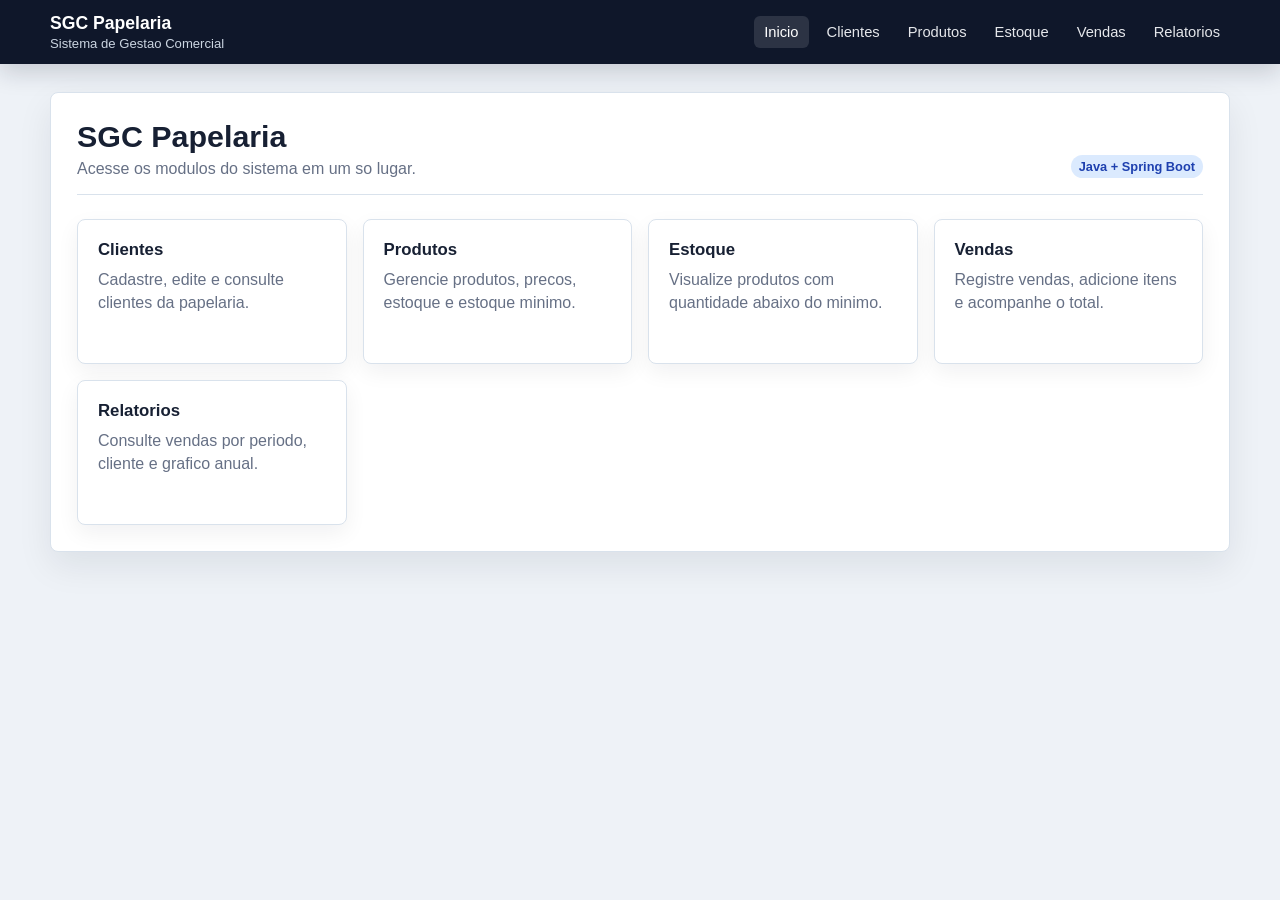
<file: index.html>
<!DOCTYPE html>
<html lang="pt-BR">
<head>
    <meta charset="UTF-8">
    <meta name="viewport" content="width=device-width, initial-scale=1.0">
    <title>SGC Papelaria</title>
    <link rel="stylesheet" href="styles.css">
</head>
<body>
<header class="app-topbar">
    <div class="app-topbar-inner">
        <a class="brand" href="index.html">
            <strong>SGC Papelaria</strong>
            <span>Sistema de Gestao Comercial</span>
        </a>
        <nav class="app-nav">
            <a class="active" href="index.html">Inicio</a>
            <a href="clientes.html">Clientes</a>
            <a href="frontend-produto/produtos.html">Produtos</a>
            <a href="frontend-produto/estoque.html">Estoque</a>
            <a href="frontend/vendas/vendas.html">Vendas</a>
            <a href="frontend/relatorios/relatorios.html">Relatorios</a>
        </nav>
    </div>
</header>

<main class="container">
    <section class="page-header">
        <div>
            <h1>SGC Papelaria</h1>
            <p>Acesse os modulos do sistema em um so lugar.</p>
        </div>
        <span class="badge">Java + Spring Boot</span>
    </section>

    <section class="home-grid">
        <a class="home-card" href="clientes.html">
            <strong>Clientes</strong>
            <span>Cadastre, edite e consulte clientes da papelaria.</span>
        </a>

        <a class="home-card" href="frontend-produto/produtos.html">
            <strong>Produtos</strong>
            <span>Gerencie produtos, precos, estoque e estoque minimo.</span>
        </a>

        <a class="home-card" href="frontend-produto/estoque.html">
            <strong>Estoque</strong>
            <span>Visualize produtos com quantidade abaixo do minimo.</span>
        </a>

        <a class="home-card" href="frontend/vendas/vendas.html">
            <strong>Vendas</strong>
            <span>Registre vendas, adicione itens e acompanhe o total.</span>
        </a>

        <a class="home-card" href="frontend/relatorios/relatorios.html">
            <strong>Relatorios</strong>
            <span>Consulte vendas por periodo, cliente e grafico anual.</span>
        </a>
    </section>
</main>
</body>
</html>
</file>
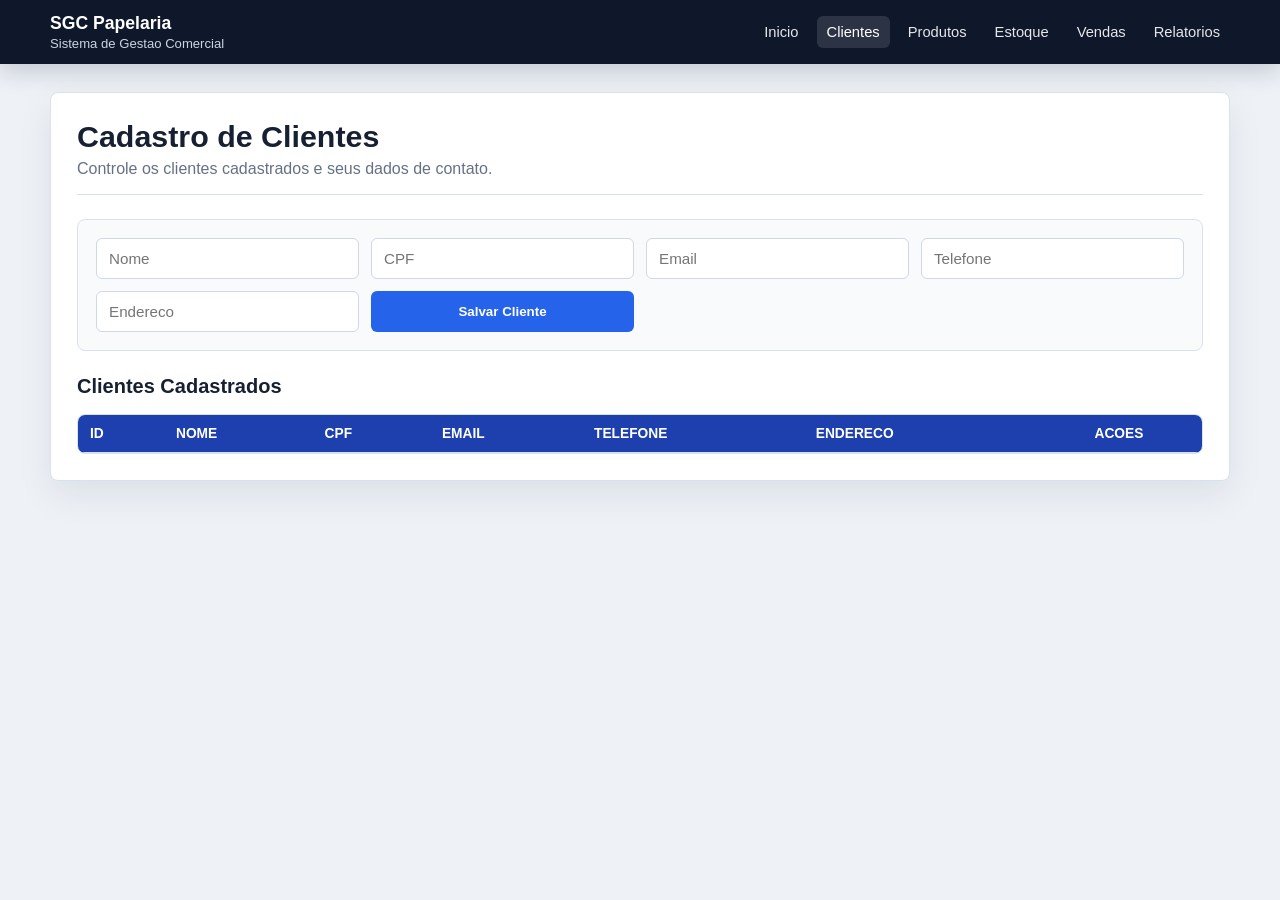
<file: clientes.html>
<!DOCTYPE html>
<html lang="pt-BR">
<head>
    <meta charset="UTF-8">
    <meta name="viewport" content="width=device-width, initial-scale=1.0">
    <title>SGC Papelaria - Clientes</title>
    <link rel="stylesheet" href="styles.css">
    <link rel="stylesheet" href="clientes.css">
</head>
<body>
<header class="app-topbar">
    <div class="app-topbar-inner">
        <a class="brand" href="index.html">
            <strong>SGC Papelaria</strong>
            <span>Sistema de Gestao Comercial</span>
        </a>
        <nav class="app-nav">
            <a href="index.html">Inicio</a>
            <a class="active" href="clientes.html">Clientes</a>
            <a href="frontend-produto/produtos.html">Produtos</a>
            <a href="frontend-produto/estoque.html">Estoque</a>
            <a href="frontend/vendas/vendas.html">Vendas</a>
            <a href="frontend/relatorios/relatorios.html">Relatorios</a>
        </nav>
    </div>
</header>

<main class="container">
    <section class="page-header">
        <div>
            <h1>Cadastro de Clientes</h1>
            <p>Controle os clientes cadastrados e seus dados de contato.</p>
        </div>
    </section>

    <form id="formCliente" class="form-grid panel">
        <input type="hidden" id="id">
        <input type="text" id="nome" placeholder="Nome" required>
        <input type="text" id="cpf" placeholder="CPF" required>
        <input type="email" id="email" placeholder="Email" required>
        <input type="text" id="telefone" placeholder="Telefone">
        <input type="text" id="endereco" placeholder="Endereco">
        <button type="submit">Salvar Cliente</button>
    </form>

    <h2>Clientes Cadastrados</h2>
    <div class="table-wrap">
        <table>
            <thead>
                <tr>
                    <th>ID</th>
                    <th>Nome</th>
                    <th>CPF</th>
                    <th>Email</th>
                    <th>Telefone</th>
                    <th>Endereco</th>
                    <th>Acoes</th>
                </tr>
            </thead>
            <tbody id="tabelaClientes"></tbody>
        </table>
    </div>
</main>

<script src="clientes.js"></script>
</body>
</html>
</file>
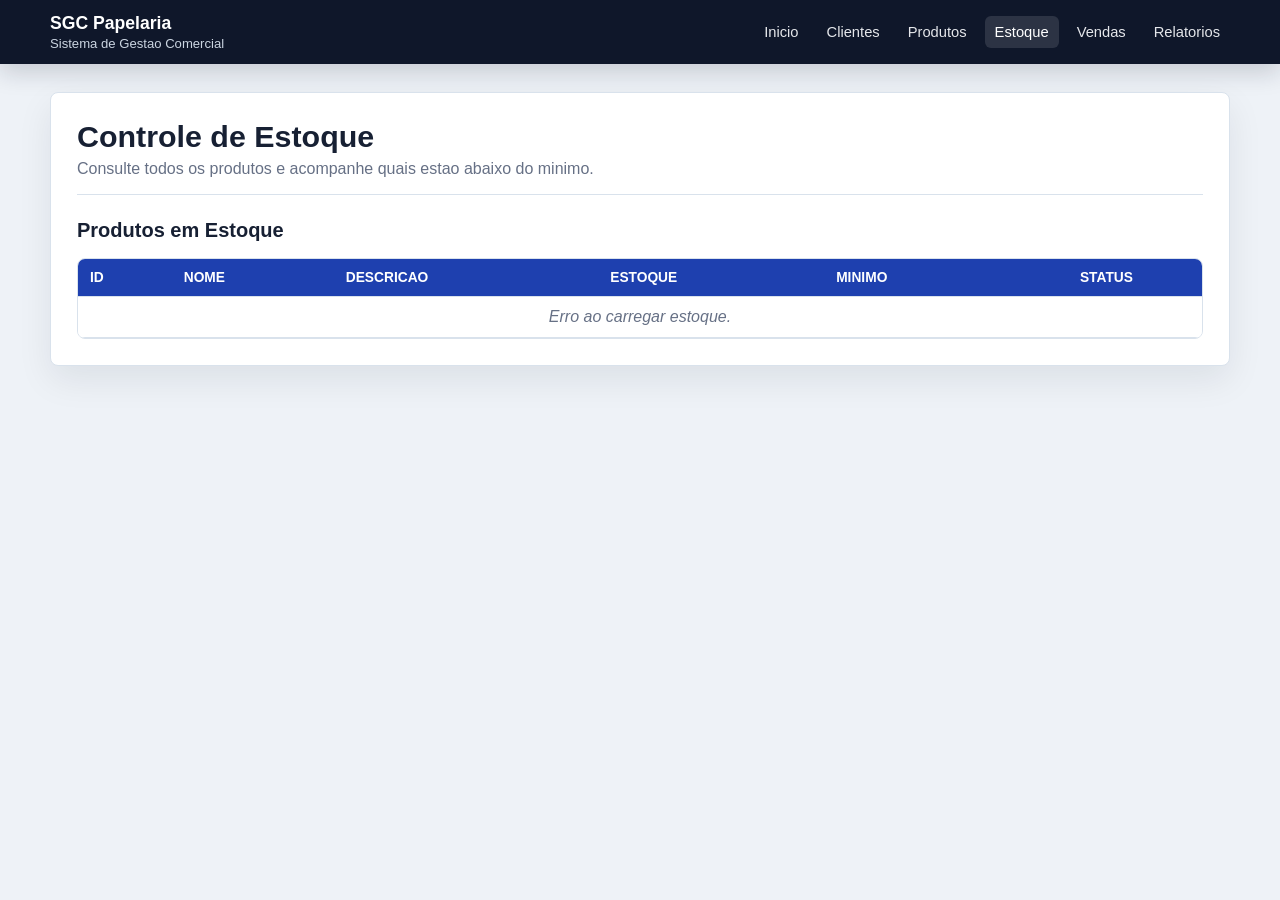
<file: frontend-produto/estoque.html>
<!DOCTYPE html>
<html lang="pt-BR">
<head>
    <meta charset="UTF-8">
    <meta name="viewport" content="width=device-width, initial-scale=1.0">
    <title>SGC Papelaria - Estoque</title>
    <link rel="stylesheet" href="../styles.css">
    <link rel="stylesheet" href="estoque.css">
</head>
<body>
<header class="app-topbar">
    <div class="app-topbar-inner">
        <a class="brand" href="../index.html">
            <strong>SGC Papelaria</strong>
            <span>Sistema de Gestao Comercial</span>
        </a>
        <nav class="app-nav">
            <a href="../index.html">Inicio</a>
            <a href="../clientes.html">Clientes</a>
            <a href="produtos.html">Produtos</a>
            <a class="active" href="estoque.html">Estoque</a>
            <a href="../frontend/vendas/vendas.html">Vendas</a>
            <a href="../frontend/relatorios/relatorios.html">Relatorios</a>
        </nav>
    </div>
</header>

<main class="container-produtos">
    <section class="page-header">
        <div>
            <h1>Controle de Estoque</h1>
            <p>Consulte todos os produtos e acompanhe quais estao abaixo do minimo.</p>
        </div>
    </section>

    <h2>Produtos em Estoque</h2>
    <div class="table-wrap">
        <table class="tabela-produtos">
            <thead>
                <tr>
                    <th>ID</th>
                    <th>Nome</th>
                    <th>Descricao</th>
                    <th>Estoque</th>
                    <th>Minimo</th>
                    <th>Status</th>
                </tr>
            </thead>
            <tbody id="tabela-estoque"></tbody>
        </table>
    </div>
</main>

<script src="estoque.js"></script>
</body>
</html>
</file>
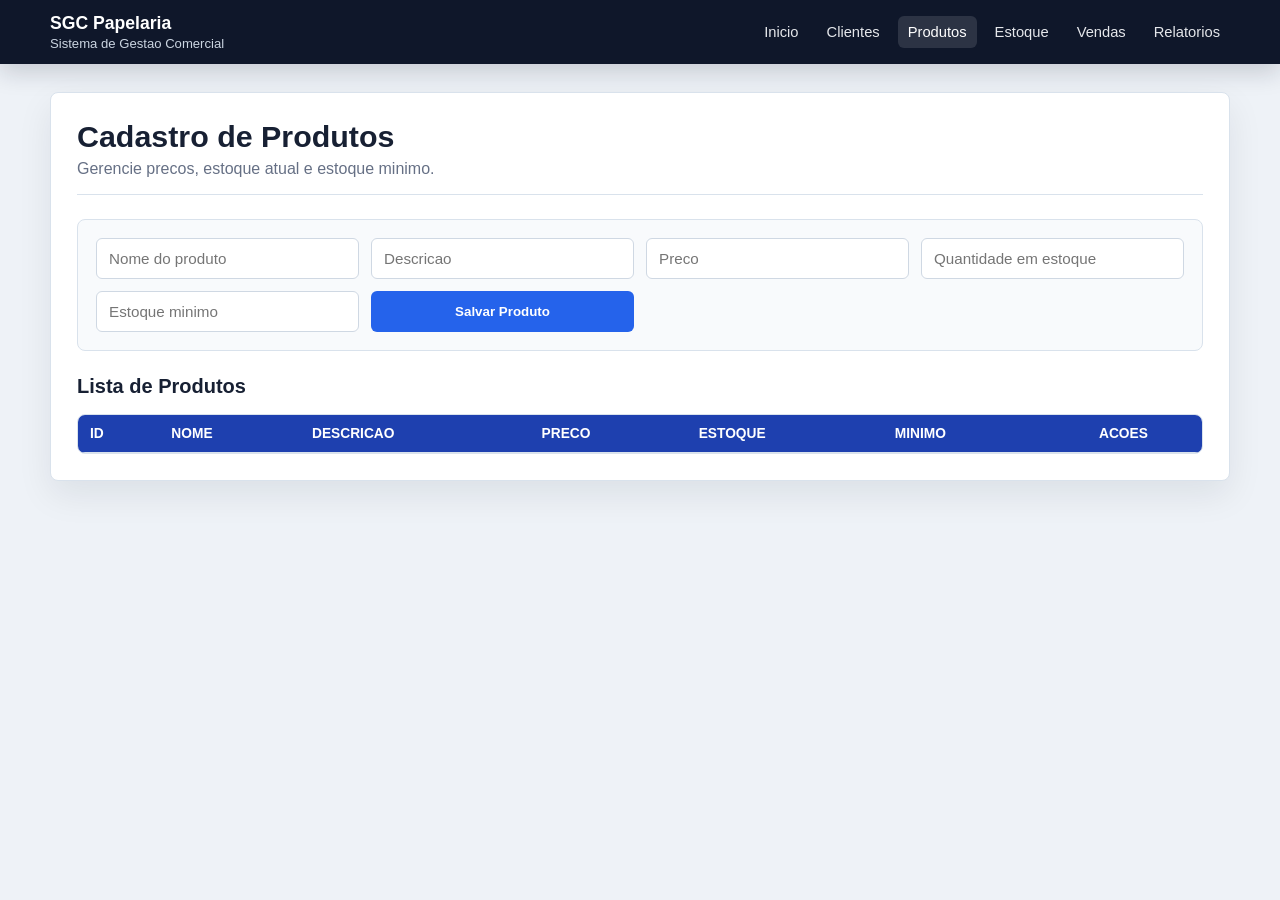
<file: frontend-produto/produtos.html>
<!DOCTYPE html>
<html lang="pt-BR">
<head>
    <meta charset="UTF-8">
    <meta name="viewport" content="width=device-width, initial-scale=1.0">
    <title>SGC Papelaria - Produtos</title>
    <link rel="stylesheet" href="../styles.css">
    <link rel="stylesheet" href="produtos.css">
</head>
<body>
<header class="app-topbar">
    <div class="app-topbar-inner">
        <a class="brand" href="../index.html">
            <strong>SGC Papelaria</strong>
            <span>Sistema de Gestao Comercial</span>
        </a>
        <nav class="app-nav">
            <a href="../index.html">Inicio</a>
            <a href="../clientes.html">Clientes</a>
            <a class="active" href="produtos.html">Produtos</a>
            <a href="estoque.html">Estoque</a>
            <a href="../frontend/vendas/vendas.html">Vendas</a>
            <a href="../frontend/relatorios/relatorios.html">Relatorios</a>
        </nav>
    </div>
</header>

<main class="container-produtos">
    <section class="page-header">
        <div>
            <h1>Cadastro de Produtos</h1>
            <p>Gerencie precos, estoque atual e estoque minimo.</p>
        </div>
    </section>

    <form id="form-produto" class="form-produto form-grid panel">
        <input type="hidden" id="id">
        <input type="text" id="nome" placeholder="Nome do produto" required>
        <input type="text" id="descricao" placeholder="Descricao" required>
        <input type="number" id="preco" placeholder="Preco" step="0.01" min="0" required>
        <input type="number" id="quantidadeEstoque" placeholder="Quantidade em estoque" min="0" required>
        <input type="number" id="estoqueMinimo" placeholder="Estoque minimo" min="0" required>
        <button type="submit" class="btn-salvar">Salvar Produto</button>
    </form>

    <h2>Lista de Produtos</h2>
    <div class="table-wrap">
        <table class="tabela-produtos">
            <thead>
                <tr>
                    <th>ID</th>
                    <th>Nome</th>
                    <th>Descricao</th>
                    <th>Preco</th>
                    <th>Estoque</th>
                    <th>Minimo</th>
                    <th>Acoes</th>
                </tr>
            </thead>
            <tbody id="tabela-produtos"></tbody>
        </table>
    </div>
</main>

<script src="produtos.js"></script>
</body>
</html>
</file>
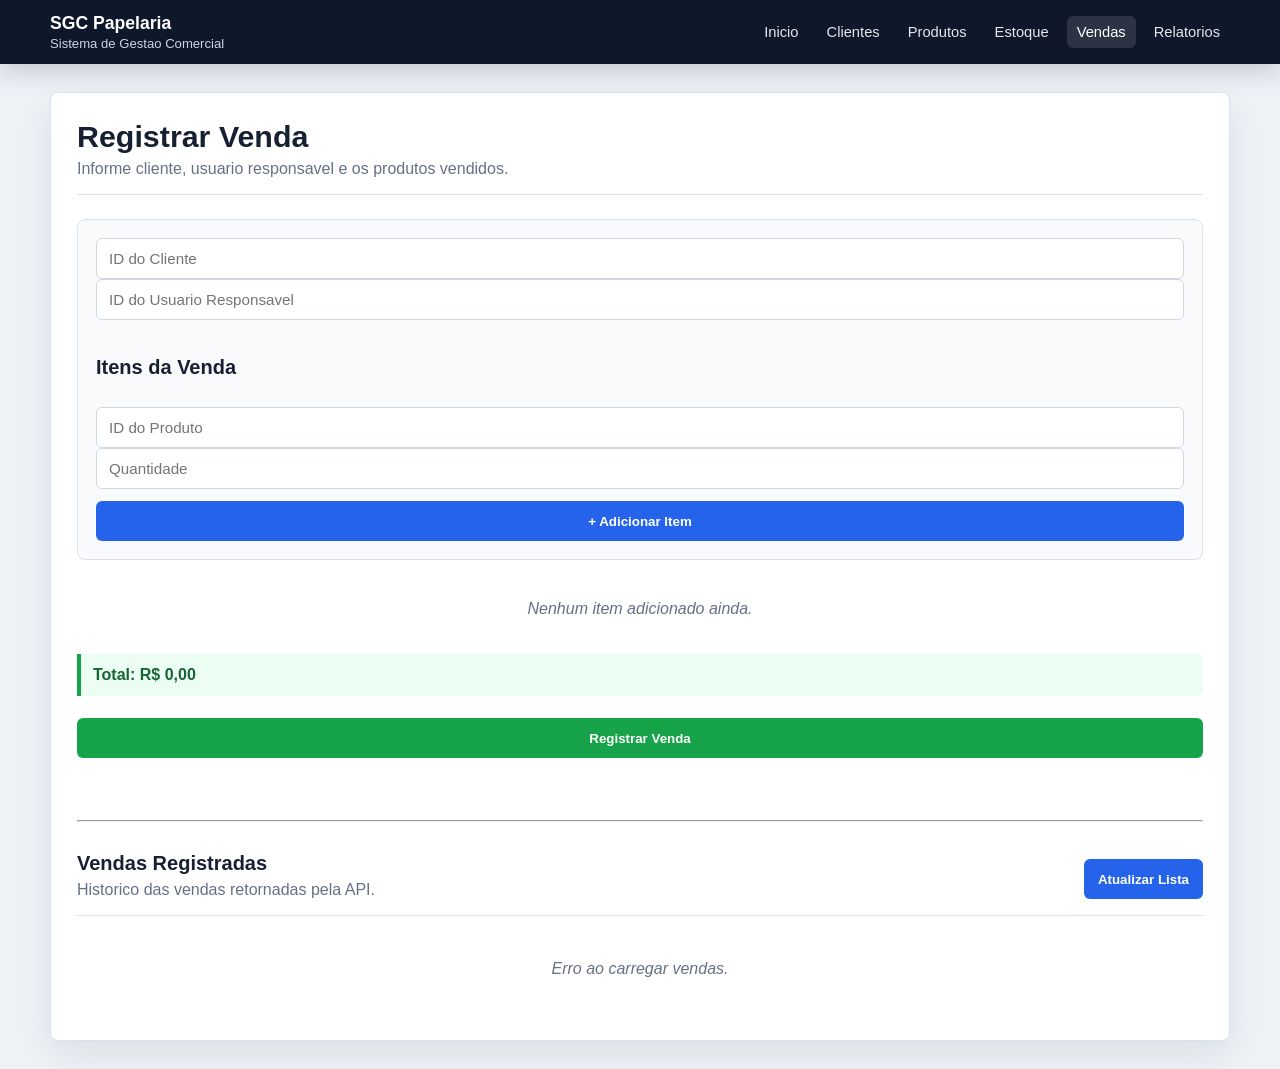
<file: frontend/vendas/vendas.html>
<!DOCTYPE html>
<html lang="pt-BR">
<head>
    <meta charset="UTF-8">
    <meta name="viewport" content="width=device-width, initial-scale=1.0">
    <title>SGC Papelaria - Vendas</title>
    <link rel="stylesheet" href="../../styles.css">
    <link rel="stylesheet" href="vendas.css">
</head>
<body>
<header class="app-topbar">
    <div class="app-topbar-inner">
        <a class="brand" href="../../index.html">
            <strong>SGC Papelaria</strong>
            <span>Sistema de Gestao Comercial</span>
        </a>
        <nav class="app-nav">
            <a href="../../index.html">Inicio</a>
            <a href="../../clientes.html">Clientes</a>
            <a href="../../frontend-produto/produtos.html">Produtos</a>
            <a href="../../frontend-produto/estoque.html">Estoque</a>
            <a class="active" href="vendas.html">Vendas</a>
            <a href="../relatorios/relatorios.html">Relatorios</a>
        </nav>
    </div>
</header>

<main class="container">
    <section class="page-header">
        <div>
            <h1>Registrar Venda</h1>
            <p>Informe cliente, usuario responsavel e os produtos vendidos.</p>
        </div>
    </section>

    <form onsubmit="return false;" class="panel">
        <div class="form-grid">
            <input type="number" id="clienteId" placeholder="ID do Cliente" min="1">
            <input type="number" id="usuarioId" placeholder="ID do Usuario Responsavel" min="1">
        </div>

        <h2>Itens da Venda</h2>

        <div class="form-grid">
            <input type="number" id="produtoId" placeholder="ID do Produto" min="1">
            <input type="number" id="quantidade" placeholder="Quantidade" min="1">
        </div>

        <button type="button" class="btn-adicionar" onclick="adicionarItem()">+ Adicionar Item</button>
    </form>

    <div id="listaItens"></div>

    <div class="total-box">
        <strong>Total: R$ <span id="totalVenda">0,00</span></strong>
    </div>

    <button class="btn-registrar" onclick="registrarVenda()">Registrar Venda</button>

    <div id="mensagem" class="mensagem"></div>

    <hr style="margin: 30px 0;">

    <section class="page-header">
        <div>
            <h2>Vendas Registradas</h2>
            <p>Historico das vendas retornadas pela API.</p>
        </div>
        <button type="button" onclick="carregarVendas()">Atualizar Lista</button>
    </section>

    <div id="tabelaVendas"></div>
</main>

<script src="vendas.js"></script>
</body>
</html>
</file>
<file: styles.css>
:root {
    --bg: #eef2f7;
    --surface: #ffffff;
    --surface-soft: #f8fafc;
    --text: #172033;
    --muted: #667085;
    --primary: #2563eb;
    --primary-dark: #1d4ed8;
    --success: #16a34a;
    --danger: #dc2626;
    --warning: #f59e0b;
    --border: #d9e2ec;
    --shadow: 0 14px 35px rgba(15, 23, 42, 0.08);
}

* {
    box-sizing: border-box;
}

body {
    margin: 0;
    padding: 0;
    min-height: 100vh;
    font-family: Arial, Helvetica, sans-serif;
    color: var(--text);
    background: var(--bg);
}

a {
    color: inherit;
}

.app-topbar {
    background: #0f172a;
    color: white;
    box-shadow: 0 8px 24px rgba(15, 23, 42, 0.18);
}

.app-topbar-inner {
    width: min(1180px, calc(100% - 32px));
    margin: 0 auto;
    min-height: 64px;
    display: flex;
    align-items: center;
    justify-content: space-between;
    gap: 18px;
}

.brand {
    display: flex;
    flex-direction: column;
    gap: 2px;
    text-decoration: none;
}

.brand strong {
    font-size: 1.1rem;
}

.brand span {
    color: #cbd5e1;
    font-size: 0.82rem;
}

.app-nav {
    display: flex;
    align-items: center;
    gap: 8px;
    flex-wrap: wrap;
    justify-content: flex-end;
}

.app-nav a {
    text-decoration: none;
    color: #e5e7eb;
    padding: 8px 10px;
    border-radius: 6px;
    font-size: 0.92rem;
}

.app-nav a:hover,
.app-nav a.active {
    background: rgba(255, 255, 255, 0.12);
    color: #ffffff;
}

.container,
.container-produtos {
    width: min(1180px, calc(100% - 32px));
    margin: 28px auto;
    background-color: var(--surface);
    padding: 26px;
    border: 1px solid var(--border);
    border-radius: 8px;
    box-shadow: var(--shadow);
}

.page-header {
    display: flex;
    justify-content: space-between;
    align-items: flex-end;
    gap: 16px;
    margin-bottom: 24px;
    padding-bottom: 16px;
    border-bottom: 1px solid var(--border);
}

.page-header h1,
.page-header h2 {
    text-align: left;
    margin: 0;
}

.page-header p {
    margin: 6px 0 0;
    color: var(--muted);
}

h1,
h2 {
    color: var(--text);
}

h1 {
    font-size: 1.9rem;
    margin: 0 0 10px;
}

h2 {
    font-size: 1.25rem;
    margin: 24px 0 16px;
}

form {
    display: grid;
    gap: 12px;
    margin-bottom: 26px;
}

.form-grid {
    grid-template-columns: repeat(auto-fit, minmax(210px, 1fr));
}

input,
select {
    width: 100%;
    padding: 11px 12px;
    border: 1px solid #cfd8e3;
    border-radius: 6px;
    background: white;
    color: var(--text);
    font-size: 0.95rem;
}

input:focus,
select:focus {
    outline: 2px solid rgba(37, 99, 235, 0.18);
    border-color: var(--primary);
}

button,
.btn {
    display: inline-flex;
    align-items: center;
    justify-content: center;
    gap: 8px;
    min-height: 40px;
    padding: 10px 14px;
    border: none;
    border-radius: 6px;
    cursor: pointer;
    font-weight: 700;
    text-decoration: none;
    color: white;
    background-color: var(--primary);
}

button:hover,
.btn:hover {
    filter: brightness(0.96);
}

.btn-primary,
form button,
.btn-salvar,
.btn-adicionar {
    background-color: var(--primary);
    color: white;
}

.btn-success,
.btn-registrar {
    background-color: var(--success);
    color: white;
}

.btn-danger,
.btn-excluir,
.btn-remover {
    background-color: var(--danger);
    color: white;
}

.btn-warning,
.btn-editar {
    background-color: var(--warning);
    color: #111827;
}

.table-wrap {
    overflow-x: auto;
    border: 1px solid var(--border);
    border-radius: 8px;
}

table,
.tabela-produtos {
    width: 100%;
    border-collapse: collapse;
    background: white;
}

th {
    background-color: #1e40af;
    color: white;
    font-size: 0.86rem;
    text-transform: uppercase;
    letter-spacing: 0;
}

th,
td,
.tabela-produtos th,
.tabela-produtos td {
    padding: 11px 12px;
    border-bottom: 1px solid var(--border);
    text-align: left;
    vertical-align: middle;
}

td:last-child,
th:last-child {
    text-align: center;
}

tbody tr:hover {
    background: var(--surface-soft);
}

.actions {
    display: flex;
    justify-content: center;
    gap: 8px;
    flex-wrap: wrap;
}

.sem-dados {
    text-align: center;
    color: var(--muted);
    padding: 20px;
    font-style: italic;
}

.secao,
.panel {
    border: 1px solid var(--border);
    border-radius: 8px;
    background: var(--surface-soft);
    padding: 18px;
    margin-bottom: 20px;
}

.home-grid {
    display: grid;
    grid-template-columns: repeat(auto-fit, minmax(220px, 1fr));
    gap: 16px;
}

.home-card {
    display: block;
    min-height: 145px;
    padding: 20px;
    border: 1px solid var(--border);
    border-radius: 8px;
    text-decoration: none;
    background: white;
    box-shadow: 0 8px 22px rgba(15, 23, 42, 0.06);
}

.home-card:hover {
    border-color: var(--primary);
    transform: translateY(-1px);
}

.home-card strong {
    display: block;
    margin-bottom: 8px;
    color: var(--text);
    font-size: 1.05rem;
}

.home-card span {
    display: block;
    color: var(--muted);
    line-height: 1.45;
}

.badge {
    display: inline-flex;
    align-items: center;
    border-radius: 999px;
    padding: 4px 8px;
    font-size: 0.8rem;
    font-weight: 700;
    background: #dbeafe;
    color: #1e40af;
}

@media (max-width: 760px) {
    .app-topbar-inner,
    .page-header {
        align-items: flex-start;
        flex-direction: column;
    }

    .app-nav {
        justify-content: flex-start;
    }

    .container,
    .container-produtos {
        width: min(100% - 20px, 1180px);
        padding: 18px;
    }
}
</file>
<file: clientes.css>
.btn-editar,
.btn-excluir {
    min-height: 34px;
    padding: 8px 10px;
    font-size: 0.86rem;
}
</file>
<file: frontend-produto/estoque.css>
.estoque-baixo {
    background-color: #fff1f2;
    color: #991b1b;
    font-weight: 700;
}

.badge-success {
    background: #dcfce7;
    color: #166534;
}

.badge-danger {
    background: #fee2e2;
    color: #991b1b;
}
</file>
<file: frontend-produto/produtos.css>
.btn-editar,
.btn-excluir {
    min-height: 34px;
    padding: 8px 10px;
    font-size: 0.86rem;
}

.estoque-baixo {
    background-color: #fff1f2;
    color: #991b1b;
    font-weight: 700;
}
</file>
<file: frontend/vendas/vendas.css>
.btn-registrar {
    width: 100%;
    margin-top: 10px;
}

.btn-remover {
    min-height: 34px;
    padding: 8px 10px;
    font-size: 0.86rem;
}

.item-adicionado {
    display: flex;
    justify-content: space-between;
    align-items: center;
    gap: 12px;
    padding: 10px 12px;
    border: 1px solid var(--border);
    border-radius: 6px;
    margin-bottom: 8px;
    background-color: var(--surface-soft);
    font-size: 0.92rem;
}

.total-box {
    background-color: #ecfdf3;
    border-left: 4px solid var(--success);
    padding: 12px;
    border-radius: 0 6px 6px 0;
    margin: 12px 0;
    font-size: 1rem;
    color: #166534;
}

.mensagem {
    min-height: 20px;
    margin-top: 12px;
}

.mensagem.sucesso,
.mensagem.erro {
    padding: 10px;
    border-radius: 6px;
    text-align: center;
}

.mensagem.sucesso {
    background-color: #dcfce7;
    color: #166534;
}

.mensagem.erro {
    background-color: #fee2e2;
    color: #991b1b;
}
</file>
